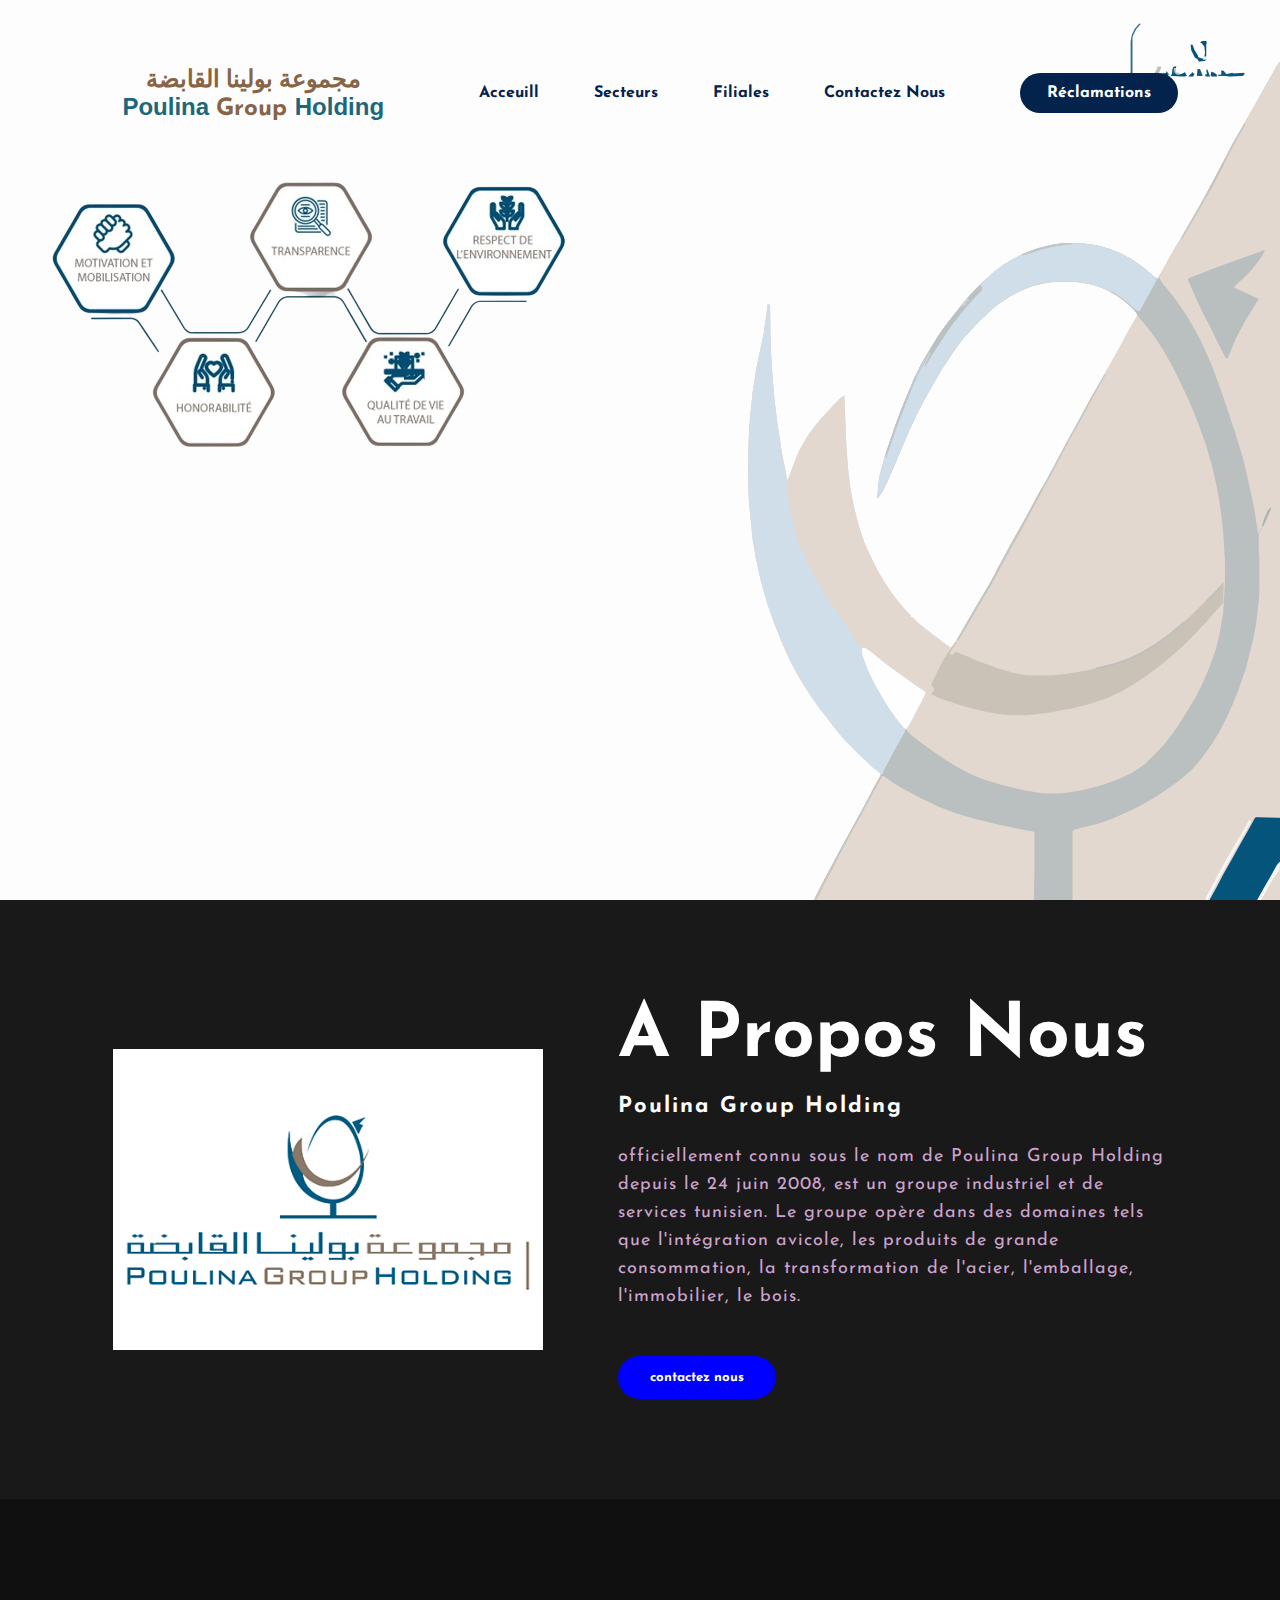
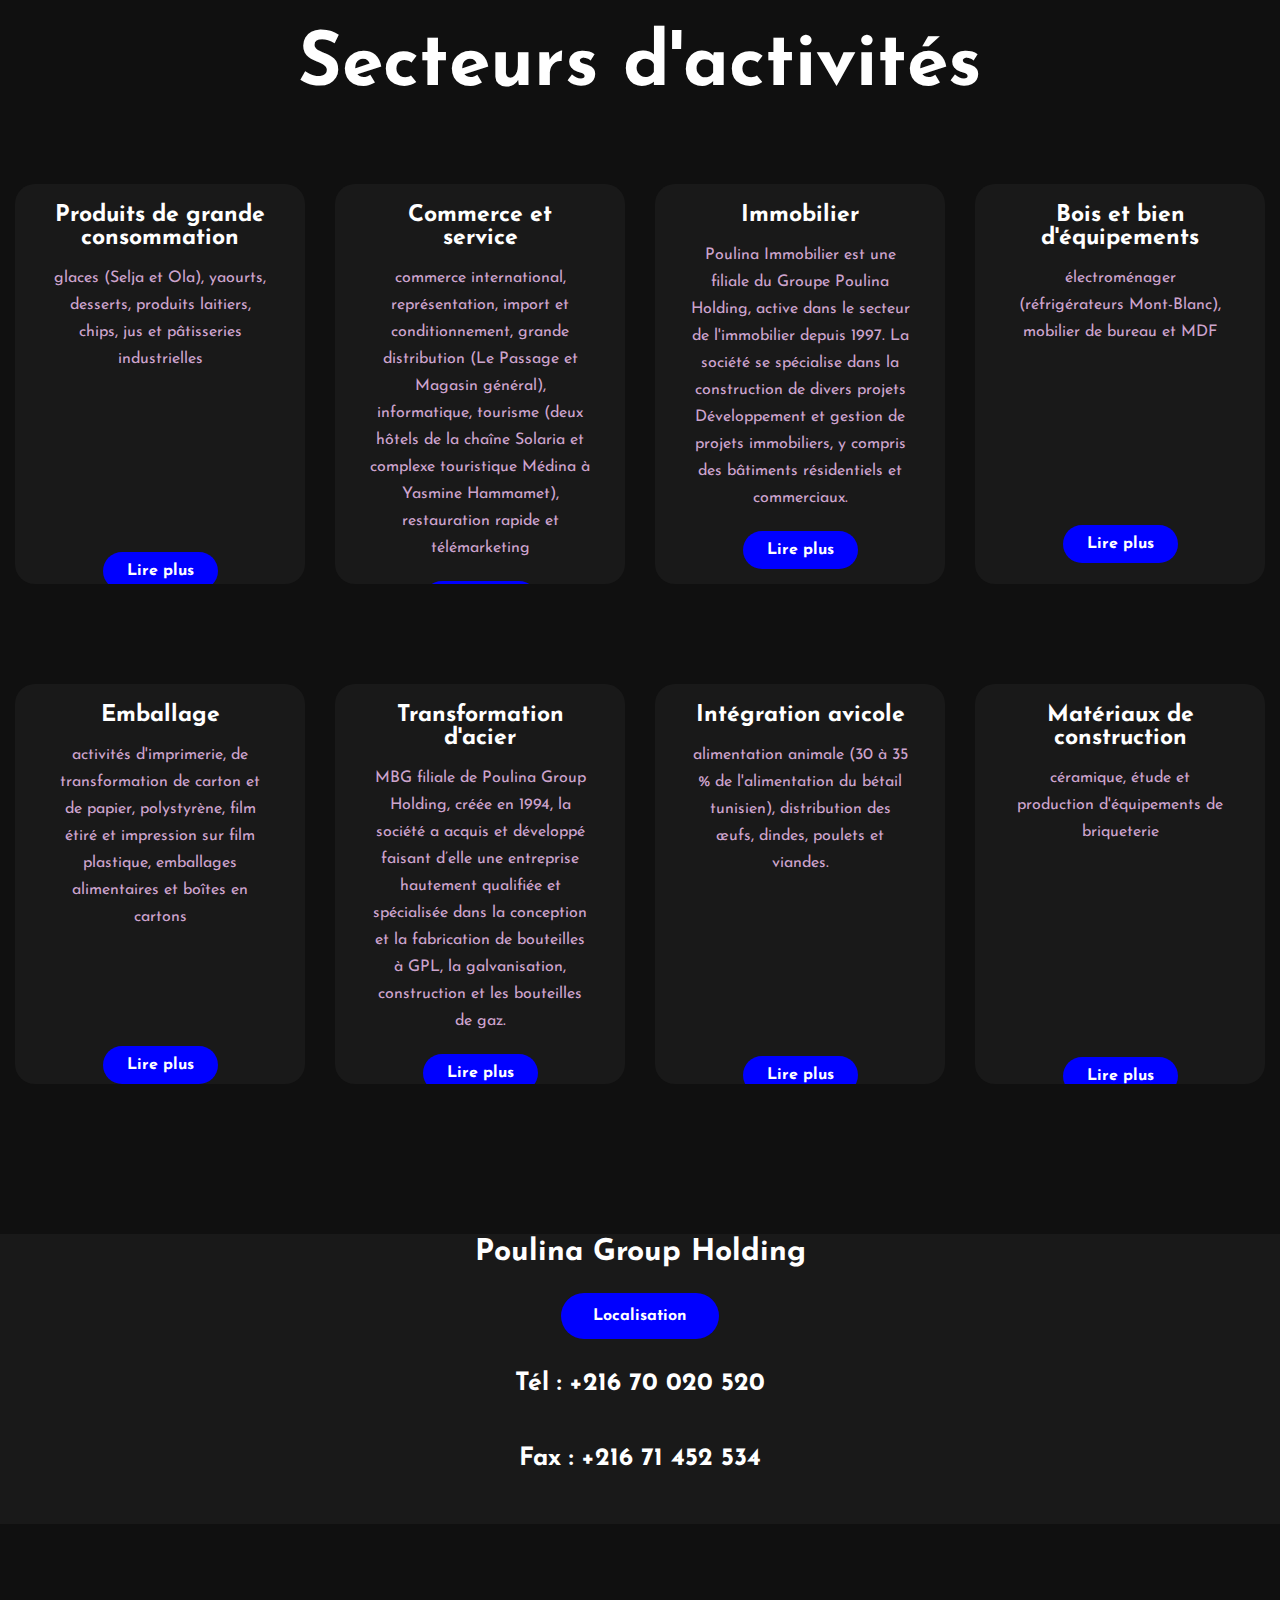
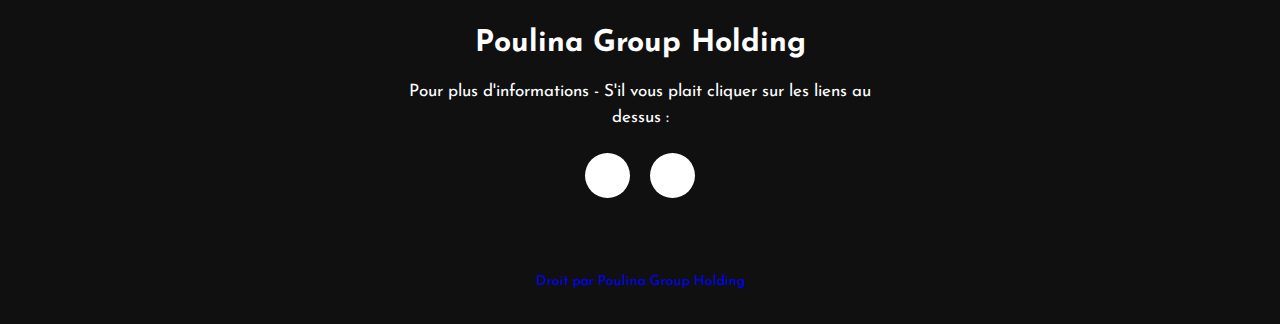
<file: index.html>
<!DOCTYPE html>
<html>
<head>
	<title>website</title>
	<link rel="stylesheet" type="text/css" href="css/style.css">

	<link rel="preconnect" href="https://fonts.gstatic.com">
  <link href="https://fonts.googleapis.com/css2?family=Josefin+Sans:ital,wght@0,100;0,200;0,300;0,400;0,500;0,600;0,700;1,100;1,200;1,300;1,400;1,500;1,600;1,700&display=swap" rel="stylesheet">

  <link rel="stylesheet" href="https://cdnjs.cloudflare.com/ajax/libs/font-awesome/5.15.3/css/all.min.css" integrity="sha512-iBBXm8fW90+nuLcSKlbmrPcLa0OT92xO1BIsZ+ywDWZCvqsWgccV3gFoRBv0z+8dLJgyAHIhR35VZc2oM/gI1w==" crossorigin="anonymous" referrerpolicy="no-referrer" />

</head>
<body>
	<!----hero Section start---->

	<div class="hero">
		<nav>
			<div class="logo">
			<h3 class="arabic"> مجموعة بولينا القابضة </h3>
            <h3 class="english">Poulina <span> Group </span>Holding</h3>
            </div>			
			<ul>
				<li><a href="#contact-me">Acceuill</a></li>
				<li><a href="#service">Secteurs</a></li>
				<li><a href="site.html">Filiales</a></li>
				<li><a href="#about">Contactez nous</a></li>
			</ul>
			<a href="code.html" class="btn">Réclamations</a>
		</nav>
			
     <img src="img/valeurs.png" alt="Logo de Poulina Group Holding">
      
     </div>
	<!----About section start---->
	<section id="about" class="about">
		<div class="main">
			<img src="img/logo.png">
			<div class="about-text">
				<h2>A propos nous</h2>
				<h5> Poulina Group Holding </h5>
				<p> officiellement connu sous le nom de Poulina Group Holding depuis le 24 juin 2008, est un groupe industriel et de services tunisien.
				Le groupe opère dans des domaines tels que l'intégration avicole, les produits de grande consommation, la transformation de l'acier, l'emballage, l'immobilier, le bois.</p>
				<button type="button">contactez nous</button>
			<!--/div-->
		</div>
	</section>

	<!-----service section start----------->
	<div id="service" class="service">
		<div class="title">
			<h2> Secteurs d'activités </h2>
		</div>

		<div class="box">
			<div class="card">
				<!---<i class="fas fa-bars"></i>--->
				<h5>Produits de grande consommation</h5>
				<div class="pra">
					<p> glaces (Selja et Ola), yaourts, desserts, produits laitiers, chips, jus et pâtisseries industrielles</p>
					
					<br> 
					<br> <br>
					<br>
					<br>
					<br>
					<br>
					<br>
					<br>
					<br>
					

					<p style="text-align: center;">
						<a class="button" href="#">Lire plus</a>
					</p>
				</div>
			</div>

			<div class="card">
				<!---<i class="far fa-user"></i>--->
				<h5>Commerce et service</h5>
				<div class="pra">
					<p>commerce international, représentation, import et conditionnement, grande distribution (Le Passage et Magasin général), 
					informatique, tourisme (deux hôtels de la chaîne Solaria et complexe touristique Médina à Yasmine Hammamet), 
					restauration rapide et télémarketing</p>
					
					

					<p style="text-align: center;">
						<a class="button" href="#">Lire plus</a>
					</p>
				</div>
			</div>
			
			<div class="card">
				<!---<i class="far fa-user"></i>--->
				<h5>Immobilier</h5>
				<div class="pra">
					<p>Poulina Immobilier est une filiale du Groupe Poulina Holding, active dans le secteur de l'immobilier depuis 1997. La société se spécialise dans la construction de divers projets
					Développement et gestion de projets immobiliers, y compris des bâtiments résidentiels et commerciaux.</p>
					
					

					<p style="text-align: center;">
						<a class="button" href="#">Lire plus</a>
					</p>
				</div>
			</div>
			
			
			

			<div class="card">
				<!---<i class="far fa-bell"></i>--->
				<h5>Bois et bien d'équipements</h5>
				<div class="pra">
					<p>électroménager (réfrigérateurs Mont-Blanc), mobilier de bureau et MDF</p>
					<br>
					<br>
					<br>
					<br>
					<br>
					<br>
					<br>
					<br>
					<br>
					<br>

					<p style="text-align: center;">
						<a class="button" href="#">Lire plus</a>
					</p>
				</div>
			</div>
		</div>
		<div class="bii">
		    <div class="card">
				<!---<i class="fas fa-bars"></i>--->
				<h5>Emballage</h5>
				<div class="pra">
					<p> activités d'imprimerie, de transformation de carton et de papier, polystyrène, film étiré et impression sur film plastique, emballages alimentaires et boîtes en cartons</p>
					
					<br>
					<br>
					<br>
					<br>
					<br>
					<br>
					

					<p style="text-align: center;">
						<a class="button" href="#">Lire plus</a>
					</p>
				</div>
			</div>
			
			<div class="card">
				<!---<i class="fas fa-bars"></i>--->
				<h5>Transformation d'acier</h5>
				<div class="pra">
					<p>MBG filiale de Poulina Group Holding, créée en 1994, la société a acquis et développé
					faisant d’elle une entreprise hautement qualifiée et spécialisée dans la conception et la fabrication de bouteilles à GPL, 
					la galvanisation, construction et les bouteilles de gaz.</p>
					
					<p style="text-align: center;">
						<a class="button" href="#">Lire plus</a>
					</p>
				</div>
			</div>

			<div class="card">
				<!---<i class="far fa-user"></i>--->
				<h5>Intégration avicole</h5>
				<div class="pra">
					<p>alimentation animale (30 à 35 % de l'alimentation du bétail tunisien),
					distribution des œufs, dindes, poulets et viandes.</p>
					
					<br>
					<br>
					<br>
					<br>
					<br>
					<br>
					<br>
					<br>
					<br>
					<br>

					<p style="text-align: center;">
						<a class="button" href="#">Lire plus</a>
					</p>
				</div>
			</div>
			

			<div class="card">
				<!---<i class="far fa-user"></i>--->
				<h5>Matériaux de construction</h5>
				<div class="pra">
					<p>  céramique, étude et production d'équipements de briqueterie </p>
					<br>
					<br>
					<br>
					<br>
					<br>
					<br>
					<br>
					<br>
					<br>
					<br>
					<br>
					<br>
					

					<p style="text-align: center;">
						<a class="button" href="#">Lire plus</a>
					</p>
				</div>
			</div>
			
			
		</div>
	</div>

	<!-----service 1 section start----------->
	




	<!------Contact Me------>
	<div id="contact-me" class="contact-me">
		<p>Poulina Group Holding  </p>
		<a class="button-two" href="https://maps.app.goo.gl/bjcKb7FCmVWfArgE6">Localisation</a>
		<br>
		<br>
		<h3>Tél : +216 70 020 520</h3>
        <h3>Fax : +216 71 452 534</h3>
	</div>

	<!------footer start--------->
	<footer>
		<p>Poulina Group Holding</p>
		<p>Pour plus d'informations - S'il vous plait cliquer sur les liens au dessus :</p>
		<div class="social">
			<a href="https://www.facebook.com/pages/Poulina-Group-Holding/497668740300212"><i class="fab fa-facebook-f"></i></a>
			<a href="https://www.linkedin.com/company/poulina-group-holding/posts/?feedView=all"><i class="fab fa-linkedin"></i></a>
			
		</div>
		<p class="end">Droit par Poulina Group Holding</p>
	</footer>
</body>
</html>
</file>
<file: css/style.css>
*{
	padding: 0;
	margin: 0;
	font-family: 'Josefin Sans', sans-serif;
	box-sizing: border-box;
}
.hero{
	height: 100vh;
	width: 100%;
	background-image: url(../img/ii.png);
	background-size: cover;
	background-position: center;
}
nav{
	display: flex;
	align-items: center;
	justify-content: space-between;
	padding-top: 45px;
	padding-left: 8%;
	padding-right: 8%;
}



.image-container {
    width: 400px; /* Largeur de l'image */
    height: 400px; /* Hauteur de l'image */
    position: relative;
    margin: 50px auto; /* Centrer horizontalement avec un espace en haut */
    overflow: hidden;
}

.image-container img {
    position: absolute;
    width: 100%;
    height: 100%;
    transition: opacity 1s ease-in-out;
}

.image-hover {
    opacity: 0;
}

.image-container:hover .image-hover {
    opacity: 1;
}

.image-container:hover .image {
    opacity: 0;
}


.logo {
    text-align: center;
    padding: 20px;
}

.logo h3 {
    font-size: 24px;
    margin: 0;
}

.arabic {
    font-family: 'Amiri', serif; /* Utilisez une police en arabe appropriée */
    color: #876445; /* Couleur marron clair pour le texte en arabe */
    margin-bottom: 5px; /* Espacement entre les deux h3 */
}

.english {
    font-family: 'Arial Black', sans-serif;
    color: #1d677b; /* Couleur bleu foncé pour le texte en anglais */
}

.english span {
    color: #876445; /* Couleur marron clair pour "Group Holding" */
}
span{
	color: blue;
}
nav ul li{
	list-style-type: none;
	display: inline-block;
	padding: 10px  25px;
}
nav ul li a{
	color: #03224c;
	text-decoration: none;
	font-weight: bold;
	text-transform: capitalize;
}
nav ul li a:hover{
	color: #03224c;
	transition: .4s;
}
.btn{
	background-color:#03224c;
	color: white;
	text-decoration: none;
	border: 2px solid transparent;
	font-weight: bold;
	padding: 10px 25px;
	border-radius: 30px;
	transition: transform .4s; 
}
.btn:hover{
	transform: scale(1.2);
}
.content{
	position: absolute;
	top: 50%;
	left:8%;
	transform: translateY(-50%);
}
h1{
	color:  #03224c;
	margin: 20px 0px 20px;
	font-size: 75px;
}
h3{
	color:  #03224c;
	font-size: 25px;
	margin-bottom: 50px;
}
h4{
	color:  #03224c;
	letter-spacing: 2px;
	font-size: 20px;
}
.newslatter form{
	width: 380px;
	max-width: 100%;
	position: relative;
}
.newslatter form input:first-child{
	display: inline-block;
	width: 100%;
	padding: 14px 130px 14px 15px;
	border: 2px solid  #03224c;
	outline: none;
	border-radius: 30px;
}
.newslatter form input:last-child{
	position: absolute;
	display: inline-block;
	outline: none;
	border: none;
	padding: 10px 30px;
	border-radius: 30px;
	background-color: #03224c;
	color: white;
	box-shadow: 0px 0px 5px #000, 0px 0px 15px #858585;
	top: 6px;
	right: 6px; 
}

.about{
	width: 100%;
	padding: 100px 0px;
	background-color: #191919;
}
.about img{
	height: auto;
	width: 430px;
}
.about-text{
	width: 550px;
}
.main{
	width: 1130px;
	max-width: 95%;
	margin: 0 auto;
	display: flex;
	align-items: center;
	justify-content: space-around;
}
.about-text h2{
	color: white;
	font-size: 75px;
	text-transform: capitalize;
	margin-bottom: 20px;
}
.about-text h5{
	color: white;
	letter-spacing: 2px;
	font-size: 22px;
	margin-bottom: 25px;
	text-transform: capitalize;
}
.about-text p{
	color: #fcfc;
	letter-spacing: 1px;
	line-height: 28px;
	font-size: 18px;
	margin-bottom: 45px;
}
button{
	background-color:blue;
	color: white;
	text-decoration: none;
	border: 2px solid transparent;
	font-weight: bold;
	padding: 13px 30px;
	border-radius: 30px;
	transition: .4s; 
}
button:hover{
	background-color: transparent;
	border: 2px solid blue;
	cursor: pointer;
}

.service{
	background: #101010;
	width: 100%;
	padding: 100px 0px;
}
.title h2{
	color: white;
	font-size: 75px;
	width: 1130px;
	margin: 30px auto;
	text-align: center;
}
.box{
	display: flex;
	justify-content: center;
	align-items: center;
	min-height: 500px;
}

.bii{
	display: flex;
	justify-content: center;
	align-items: center;
	min-height: 500px;
}

.card{
	height: 400px;
	width: 335px;
	padding: 20px 35px;
	background: #191919;
	border-radius: 20px;
	margin: 15px;
	position: relative;
	overflow: hidden;
	text-align: center;
}
.card i{
	font-size: 50px;
	display: block;
	text-align: center;
	margin: 25px 0px;
	color: blue;

}
h5{
	color: white;
	font-size: 23px;
	margin-bottom: 15px;
}
.pra p{
	color: #fcfc;
	font-size: 16px;
	line-height: 27px;
	margin-bottom: 25px;
}
.card .button{
	background-color:blue;
	color: white;
	text-decoration: none;
	border: 2px solid transparent;
	font-weight: bold;
	padding: 9px 22px;
	border-radius: 30px;
	transition: .4s; 
}
.card .button:hover{
	background-color: transparent;
	border: 2px solid blue;
	cursor: pointer;
}
.contact-me{
	width: 100%;
	height: 290px;
	background: #191919;
	display: flex;
	align-items: center;
	flex-direction: column;
	justify-content: center;
}

 .contact-me h3 {
        color: white;
    }
	
	
.contact-me p{
	color: white;
	font-size: 30px;
	font-weight: bold;
	margin-bottom: 25px;
}
.contact-me .button-two{
	background-color:blue;
	color: white;
	text-decoration: none;
	border: 2px solid transparent;
	font-weight: bold;
	padding: 13px 30px;
	border-radius: 30px;
	transition: .4s; 
}
.contact-me .button-two:hover{
	background-color: transparent;
	border: 2px solid blue;
	cursor: pointer;
}
footer{
	position: relative;
	width: 100%;
	height: 400px;
	background: #101010;
	display: flex;
	flex-direction: column;
	align-items: center;
	justify-content: center;
}
footer p:nth-child(1){
	font-size: 30px;
	color: white;
	margin-bottom: 20px;
	font-weight: bold;
}
footer p:nth-child(2){
	color: white;
	font-size: 17px;
	width: 500px;
	text-align: center;
	line-height: 26px;
}
.social{
	display: flex;
}
.social a{
	width: 45px;
	height: 45px;
	display: flex;
	align-items: center;
	justify-content: center;
	background:   white;
	border-radius: 50%;
	margin: 22px 10px;
	color:  #03224c;
	text-decoration: none;
	font-size: 20px;
}
.social a:hover{
	transform: scale(1.3);
	transition: .3s;
}
.end{
	position: absolute;
	color:blue;
	bottom: 35px;
	font-size: 14px; 
}
.service1{
	background: #101010;
	width: 100%;
	padding: 100px 0px;
}

form {
    display: flex;
    flex-direction: column;
    align-items: center;
}

select {
    padding: 10px;
    margin-bottom: 10px;
    border: 1px solid #ccc;
    border-radius: 4px;
    font-size: 16px;
    width: 100%;
    max-width: 300px;
}
</file>
